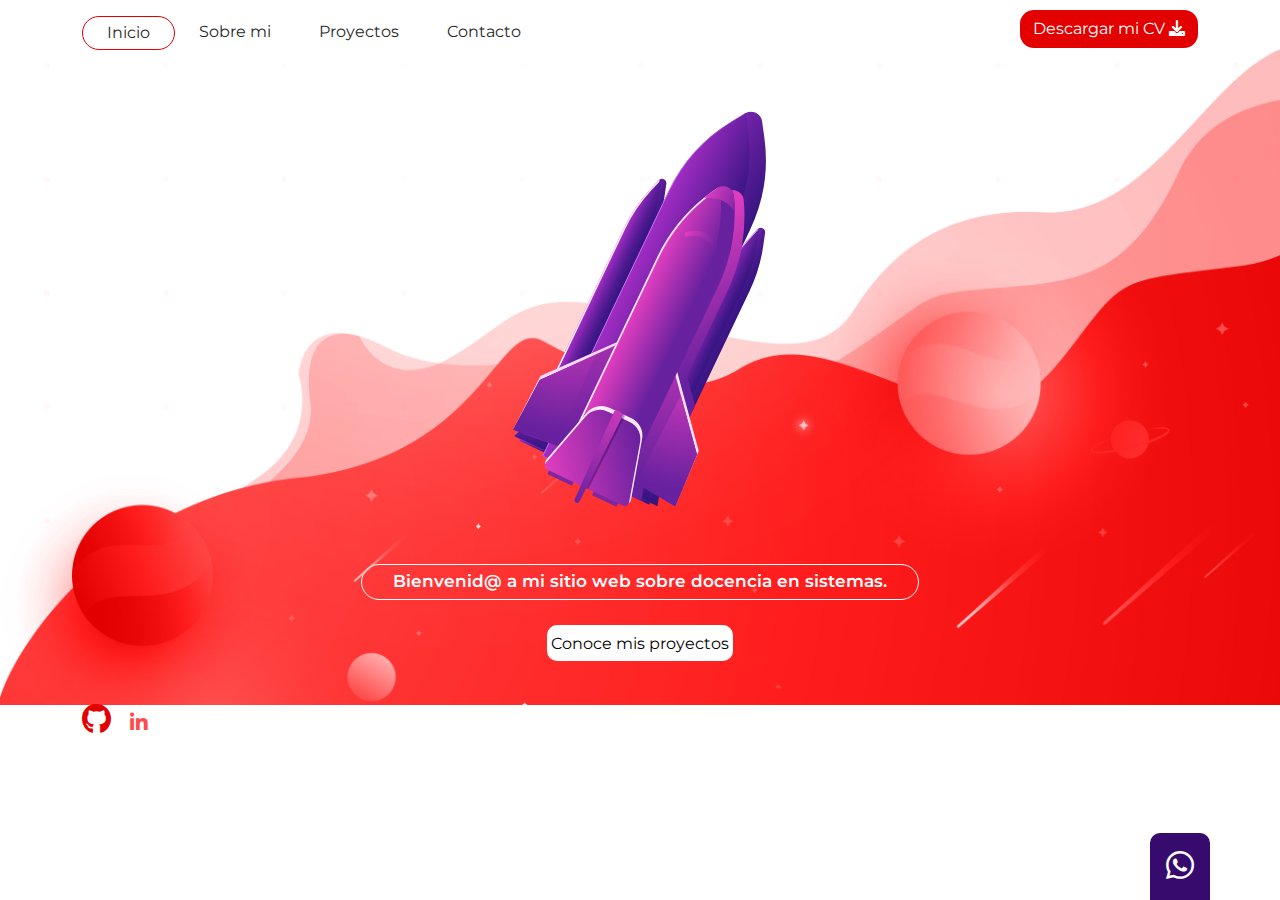
<file: index.html>
<!DOCTYPE html>
<html lang="es">

<head>
    <meta charset="UTF-8">
    <meta http-equiv="X-UA-Compatible" content="IE=edge">
    <meta name="viewport" content="width=device-width, initial-scale=1.0">
    <link rel="stylesheet" href="css/bootstrap/css/bootstrap.min.css">
    <link rel="stylesheet" href="css/fontawesome/css/all.min.css">
    <link rel="stylesheet" href="css/fontawesome/css/fontawesome.min.css">
    <link href="https://fonts.googleapis.com/css?family=Montserrat:100,200,300,400,500,600,700,800,900&display=swap" rel="stylesheet">
    <link rel="stylesheet" href="css/estilos.css">
    <link rel="shortcut icon" href="images/favicon.ico" />
    <title>Proyectos</title>
</head>

<body id="inicio">
    <header>
        <nav class="navbar navbar-expand-md mb-4">
            <div class="container">
                <button class="navbar-toggler" type="button" data-bs-toggle="collapse" data-bs-target="#navbarCollapse" aria-controls="navbarCollapse" aria-expanded="false" aria-label="Toggle navigation">
                    <i class="fas fa-bars"></i>
                </button>
                <div class="collapse navbar-collapse" id="navbarCollapse">
                    <ul class="navbar-nav me-auto mb-2 mb-md-0 mt-2">
                        <li class="nav-item">
                            <a class="nav-link  px-4 py-1 active" aria-current="page" href="index.html">Inicio</a>
                        </li>
                        <li class="nav-item">
                            <a class="nav-link  px-4 py-1 " href="sobre-mi.html">Sobre mi</a>
                        </li>
                        <li class="nav-item">
                            <a class="nav-link  px-4 py-1 " href="proyectos.html">Proyectos</a>
                        </li>
                        <li class="nav-item">
                            <a class="nav-link  px-4 py-1 " href="contacto.html">Contacto</a>
                        </li>
                    </ul>
                    <div class="d-flex">
                        <a class="btn btn-rojo">Descargar mi CV <i class="fa-solid fa-download"></i></a>
                    </div>
                </div>
            </div>
        </nav>
    </header>
    <main class="container">
        <div class="row">
            <div class="col-12 mt-4 text-center div-cohete">
                <a href="proyectos.html"><img src="images/cohete.svg" height="410px" class="cohete"></a>
            </div>
        </div>
        <div class="row">
            <div class="col-12 col-sm-6 my-4 mt-sm-5 text-center offset-sm-3 mb-3">
                <div class="input-home">
                    <p class="p-1">Bienvenid@ a mi sitio web sobre docencia en sistemas.</p>
                </div>
            </div>
        </div>
        <div class="row">
            <div class="col-12 text-center">
                <a href="proyectos.html" style="color: black;" class="bt">Conoce mis proyectos</a>
            </div>
        </div>
    </main>
    <footer class="container">
        <div class="row mt-5 pb-3">
            <div class="col-12 col-sm-3 text-center text-sm-start">
                <a href="https://github.com" target="_blank" title="Github"><i class="fab fa-github"></i></a>
                <a href="https://www.linkedin.com/in/gustavo-mendez-010985201/" target="_blank" title="Linkedin"><i class="fab fa-linkedin-in"></i></a>
            </div>
            <div class="col-12 col-sm-3 text-center text-sm-start pt-2 p-sm-0">
                Sponsor <a href="https://depcsuite.com" target="_blank" title="DEPCSUITE">DePC Suite</a>
            </div>
            <div class="col-12 col-sm-3 text-sm-start  pt-2 p-sm-0">
                <a href="mailto: gustavofranco017@gmail.com">Info: gustavofranco017@gmail.com</a>
            </div>
        </div>
    </footer>
    <div class="whatsapp pt-3 pb-3 px-3">
        <a href="https://api.whatsapp.com/send?phone=541132015041" title="Whatsapp">
            <i class="fa-brands fa-whatsapp"></i></a>
    </div>
    <script src="css/bootstrap/js/bootstrap.bundle.min.js"></script>
</body>
</file>
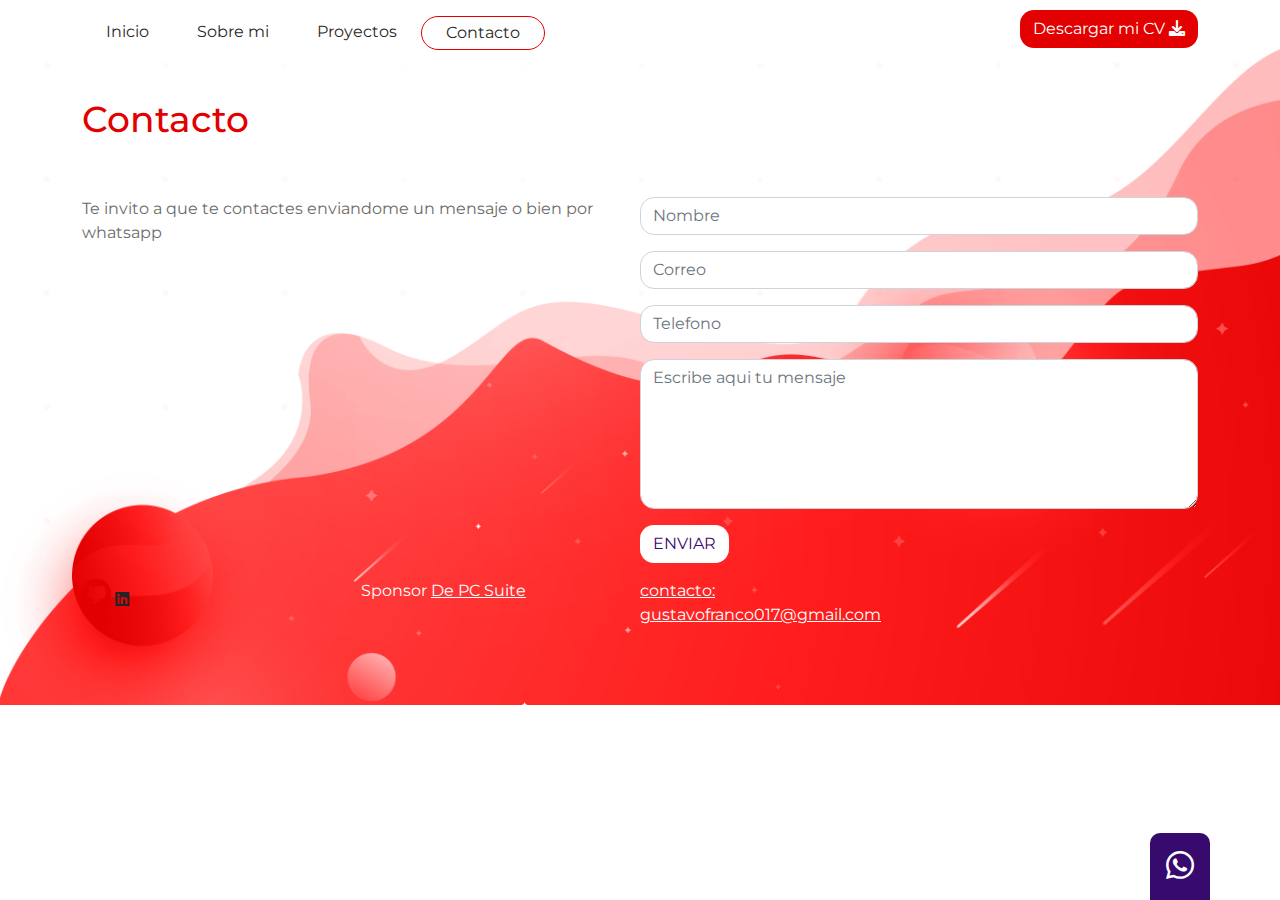
<file: contacto.html>
<!DOCTYPE html>
<html lang="es">

<head>
    <meta charset="UTF-8">
    <meta http-equiv="X-UA-Compatible" content="IE=edge">
    <meta name="viewport" content="width=device-width, initial-scale=1.0">
    <title>Contacto</title>
    <link rel="stylesheet" href="css/fontawesome/css/all.min.css">
    <link rel="stylesheet" href="css/fontawesome/css/fontawesome.min.css">
    <link rel="stylesheet" href="css/bootstrap/css/bootstrap.min.css">
    <script src="css/bootstrap/js/bootstrap.bundle.min.js"></script>
    <link rel="stylesheet" href="css/estilos.css">
</head>

<body id="contacto">
    <header>
        <nav class="navbar navbar-expand-md mb-4">
            <div class="container">
                <button class="navbar-toggler" type="button" data-bs-toggle="collapse" data-bs-target="#navbarCollapse"
                    aria-controls="navbarCollapse" aria-expanded="false" aria-label="Toggle navigation">
                    <i class="fa-solid fa-bars"></i>
                </button>
                <div class="collapse navbar-collapse" id="navbarCollapse">
                    <ul class="navbar-nav me-auto mb-2 mb-md-0 mt-2">
                        <li class="nav-item">
                            <a class="nav-link  px-4 py-1" aria-current="page" href="index.html">Inicio</a>
                        </li>
                        <li class="nav-item">
                            <a class="nav-link  px-4 py-1" href="sobre-mi.html">Sobre mi</a>
                        </li>
                        <li class="nav-item">
                            <a class="nav-link  px-4 py-1" href="proyectos.html">Proyectos</a>
                        </li>
                        <li class="nav-item">
                            <a class="nav-link  px-4 py-1 active" href="contacto.html">Contacto</a>
                        </li>
                    </ul>
                    <div class="d-flex">
                        <a class="btn btn-rojo">Descargar mi CV <i class="fa-solid fa-download"></i></a>
                    </div>
                </div>
            </div>
        </nav>
    </header>
    <main class="container">
        <div class="row">
            <div class="col-12 pt-3 pb-5">
                <h1>Contacto</h1>
            </div>
            <div class="row">
                <div class="col-12 col-sm-6">
                    <p>Te invito a que te contactes enviandome un mensaje o bien por whatsapp</p>
                </div>
                <div class="col-12 col-sm-6">
                    <form action="" method="post">
                        <div class="mb-3">
                            <input type="text" name="txtNombre" id="txtNombre" placeholder="Nombre"
                                class="form-control">
                        </div>
                        <div class="mb-3">
                            <input type="email" name="txtCorreo" id="txtCorreo" placeholder="Correo"
                                class="form-control">
                        </div>
                        <div class="mb-3">
                            <input type="tel" name="txtTelefono" id="txtTelefono" placeholder="Telefono"
                                class="form-control">
                        </div>
                        <div class="mb-3">
                            <textarea name="txtMensaje" id="txtMensaje" placeholder="Escribe aqui tu mensaje"
                                class="form-control"></textarea>
                        </div>
                        <div class="mb-3">
                            <button type="submit" id="btnEnviar" name="btnEnviar" class="btn btn-blanco">ENVIAR</button>
                        </div>
                    </form>

                </div>
            </div>
        </div>
    </main>
    <footer class="container">
        <div class="row">
            <div class="col-3">
                <i class="fa-brands fa-github"></i>
                <i class="fa-brands fa-linkedin"></i>
            </div>
            <div class="col-12 col-sm-3">Sponsor <a href="https://depcsuite.com">De PC Suite</a></div>
            <div class="col-12 col-sm-3"><a href="mailto:gustavofranco017@gmail.com">contacto: gustavofranco017@gmail.com</a></div>
        </div>           
    </footer>
    <div class="whatsapp pt-3 pb-3 px-3">
        <a href="https://api.whatsapp.com/send?phone=541132015041">
        <i class="fa-brands fa-whatsapp"></i></a>
    </div>
</body>

</html>
</file>
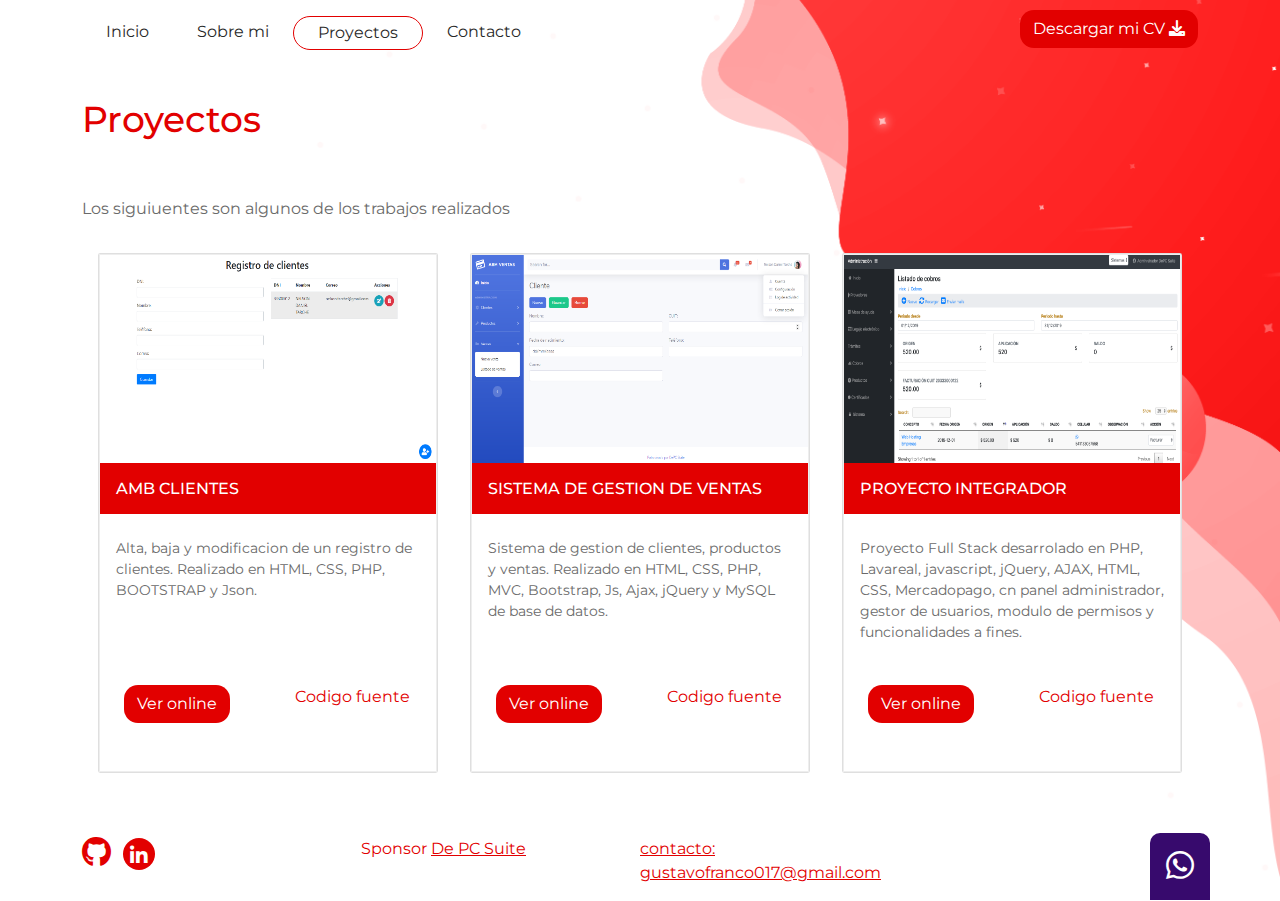
<file: proyectos.html>
<!DOCTYPE html>
<html lang="es">

<head>
    <meta charset="UTF-8">
    <meta http-equiv="X-UA-Compatible" content="IE=edge">
    <meta name="viewport" content="width=device-width, initial-scale=1.0">
    <title>Proyectos</title>
    <link rel="stylesheet" href="css/fontawesome/css/all.min.css">
    <link rel="stylesheet" href="css/fontawesome/css/fontawesome.min.css">
    <link rel="stylesheet" href="css/bootstrap/css/bootstrap.min.css">
    <script src="css/bootstrap/js/bootstrap.bundle.min.js"></script>
    <link rel="stylesheet" href="css/estilos.css">
</head>
<body id="proyectos">
    <header>
        <nav class="navbar navbar-expand-md mb-4">
            <div class="container">
                <button class="navbar-toggler" type="button" data-bs-toggle="collapse" data-bs-target="#navbarCollapse" aria-controls="navbarCollapse" aria-expanded="false" aria-label="Toggle navigation">
                    <i class="fas fa-bars"></i>
                </button>
                <div class="collapse navbar-collapse" id="navbarCollapse">
                    <ul class="navbar-nav me-auto mb-2 mb-md-0 mt-2">
                        <li class="nav-item">
                            <a class="nav-link  px-4 py-1 " aria-current="page" href="index.html">Inicio</a>
                        </li>
                        <li class="nav-item">
                            <a class="nav-link  px-4 py-1 " href="sobre-mi.html">Sobre mi</a>
                        </li>
                        <li class="nav-item">
                            <a class="nav-link  px-4 py-1  active" href="proyectos.html">Proyectos</a>
                        </li>
                        <li class="nav-item">
                            <a class="nav-link  px-4 py-1 " href="contacto.html">Contacto</a>
                        </li>
                    </ul>
                    <div class="d-flex">
                        <a class="btn btn-rojo">Descargar mi CV <i class="fa-solid fa-download"></i></a>
                    </div>
                </div>
            </div>
        </nav>
    </header>
    <main class="container">
        <div class="row">
            <div class="col-12 pt-3 pb-5">
                <h1>Proyectos</h1>
            </div>
        </div>
        <div class="row">
            <div class="col-12">
                <p>Los siguiuentes son algunos de los trabajos realizados</p>
            </div>
        </div>
        <div class="row">
            <div class="col-12 col-sm-4 p-3">
                <div class="row card">
                    <div class="proyecto">
                        <img src="images/abmclientes.png" alt="AMB Clientes" class="img-fluid">
                        <h2 class="p-3 d-block">AMB clientes</h2>
                        <p class="p-3 pb-5 d-block">Alta, baja y modificacion de un registro de clientes. Realizado en HTML,
                            CSS, PHP, BOOTSTRAP y Json.</p>
                        <div class="row py-5">
                            <div class="col-6 ps-4">
                                <a href="" target="_blank" class="btn btn-rojo">Ver online</a>
                            </div>
                            <div class="col-6 text-center">
                                <a href="" target="_black">Codigo fuente</a>
                            </div>
                        </div>
                    </div>
                </div>
            </div>
            <div class="col-12 col-sm-4 p-3">
                <div class="row card">
                    <div class="proyecto">
                        <img src="images/abmventas.png" alt="AMB Clientes" class="img-fluid">
                        <h2 class="p-3 d-block">Sistema de gestion de ventas</h2>
                        <p class="p-3 pb-5 d-block">Sistema de gestion de clientes, productos y ventas. Realizado en HTML,
                            CSS, PHP, MVC, Bootstrap, Js, Ajax, jQuery y MySQL de base de datos.</p>
                        <div class="row py-5">
                            <div class="col-6 ps-4">
                                <a href="" target="_blank" class="btn btn-rojo">Ver online</a>
                            </div>
                            <div class="col-6 text-center">
                                <a href="" target="_black">Codigo fuente</a>
                            </div>
                        </div>
                    </div>
                </div>
            </div>
            <div class="col-12 col-sm-4 p-3">
                <div class="row card">
                    <div class="proyecto">
                        <img src="images/proyecto-integrador.png" alt="AMB Clientes" class="img-fluid">
                            <h2 class="p-3 d-block">Proyecto integrador</h2>
                        <p class="p-3 pb-5 d-block">Proyecto Full Stack desarrolado en PHP, Lavareal, javascript, jQuery,
                            AJAX, HTML, CSS, Mercadopago, cn panel administrador, gestor de usuarios, modulo de permisos y
                            funcionalidades a fines. </p>
                        <div class="row py-5">
                            <div class="col-6 ps-4">
                                <a href="" target="_blank" class="btn btn-rojo">Ver online</a>
                            </div>
                            <div class="col-6 text-center">
                                <a href="" target="_black">Codigo fuente</a>
                            </div>
                        </div>
                    </div>
                </div>
            </div>
        </div>
    </main>
    <footer class="container">
        <div class="row mt-5 pb-3">
            <div class="col-12 col-sm-3 text-center text-sm-start">
                <a href="https://github.com" target="_blank" title="Github"><i class="fab fa-github"></i></a>
                <a href="https://www.linkedin.com/in/nelson-daniel-tarche/" target="_blank" title="Linkedin-in"><i class="fab fa-linkedin-in"></i></a>
            </div>
            <div class="col-3">Sponsor <a href="https://depcsuite.com">De PC Suite</a></div>
            <div class="col-3"><a href="mailto:gustavofranco017@gmail.com">contacto: gustavofranco017@gmail.com</a></div>
        </div>
    </footer>
    <div class="whatsapp pt-3 pb-3 px-3">
        <a href="https://api.whatsapp.com/send?phone=541132015041">
            <i class="fa-brands fa-whatsapp"></i>
        </a>
    </div>
</body>
</html>
</file>
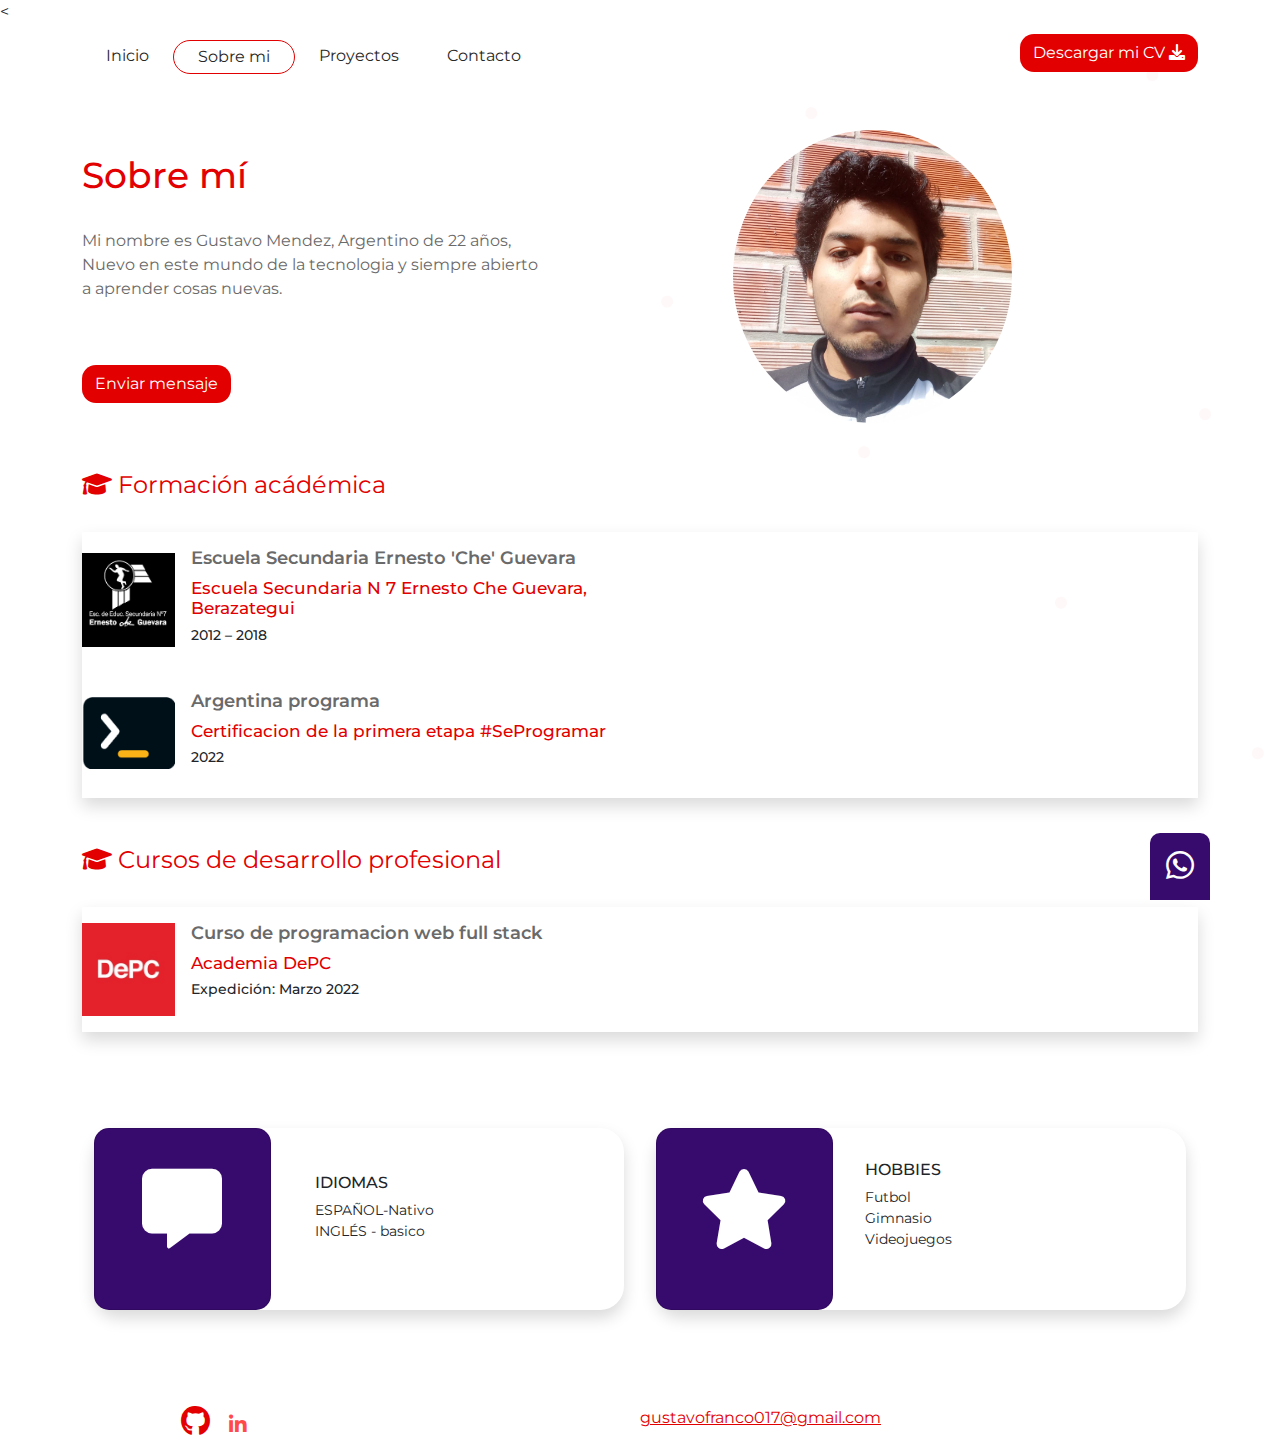
<file: sobre-mi.html>
<!DOCTYPE html>
<html lang="es">

<head>
    <meta charset="UTF-8">
    <meta http-equiv="X-UA-Compatible" content="IE=edge">
    <meta name="viewport" content="width=device-width, initial-scale=1.0">
    <link rel="stylesheet" href="css/bootstrap/css/bootstrap.min.css">
    <link rel="stylesheet" href="css/fontawesome/css/all.min.css">
    <link rel="stylesheet" href="css/fontawesome/css/fontawesome.min.css">
    <link href="https://fonts.googleapis.com/css?family=Montserrat:100,200,300,400,500,600,700,800,900&display=swap" rel="stylesheet">
    <link rel="stylesheet" href="css/estilos.css">
    <link rel="shortcut icon" href="images/favicon.ico" type="image/x-icon">
    <title>Proyectos</title>
</head>

<body id="sobre-mi">
    <<header>
        <nav class="navbar navbar-expand-md mb-4">
            <div class="container">
                <button class="navbar-toggler" type="button" data-bs-toggle="collapse" data-bs-target="#navbarCollapse" aria-controls="navbarCollapse" aria-expanded="false" aria-label="Toggle navigation">
                    <i class="fas fa-bars"></i>
                </button>
                <div class="collapse navbar-collapse" id="navbarCollapse">
                    <ul class="navbar-nav me-auto mb-2 mb-md-0 mt-2">
                        <li class="nav-item">
                            <a class="nav-link  px-4 py-1 " aria-current="page" href="index.html">Inicio</a>
                        </li>
                        <li class="nav-item">
                            <a class="nav-link  px-4 py-1 active" href="sobre-mi.html">Sobre mi</a>
                        </li>
                        <li class="nav-item">
                            <a class="nav-link  px-4 py-1 " href="proyectos.html">Proyectos</a>
                        </li>
                        <li class="nav-item">
                            <a class="nav-link  px-4 py-1 " href="contacto.html">Contacto</a>
                        </li>
                    </ul>
                    <div class="d-flex">
                        <a class="btn btn-rojo">Descargar mi CV <i class="fa-solid fa-download"></i></a>
                    </div>
                </div>
            </div>
        </nav>
    </header>
    <main>
        <div class="container">
            <div class="row">
                <div class="col-sm-5 col-12 mt-4">
                    <h1 class="mt-sm-4 pb-sm-4">Sobre mí</h1>
                    <p class="pb-sm-5">Mi nombre es Gustavo Mendez, Argentino de 22 años, Nuevo en este mundo de la tecnologia y  siempre abierto a aprender cosas nuevas.</p>
                    <a href="contacto.html" class="btn btn-rojo">Enviar mensaje</a>

                </div>
                <div class="col-sm-3 col-12 mt-4 offset-sm-2">
                    <img src="images/gustavo.jpg" style="border-radius: 50%;" alt="" title="Gustavo Mendez" class="img-fluid img-circle">
                </div>
            </div>
        </div>

        <section id="formacion" class="container">
            <div class="row">
                <div class="col-12 pt-5 pb-4">
                    <h2 style="font-weight: 400;
    font-size: 24px;
    color: #E20000;"><i class="fas fa-graduation-cap"></i> Formación acádémica</h2>
                </div>
            </div>
            <div class="row shadow">
                <div class="col-12 col-sm-6">
                    <div class="row h3">
                        <div class="col-2 py-3 my-auto d-none d-sm-block">
                            <img src="images/ernesto.png" class="img-fluid baw" title="Ernesto Che Guevara">
                        </div>
                        <div class="col-12- col-sm-10 p-3">
                            <h3 style="    color: #6A6A6A;font-size: 18px;font-weight: 600;">Escuela Secundaria Ernesto 'Che' Guevara</h3>
                            <h4 style="    color: #E20000;
                            font-size: 17px;">Escuela Secundaria N 7 Ernesto Che Guevara, Berazategui </h4>
                            <h5 style=" font-size: 14px;">2012 – 2018</h5>
                        </div>
                    </div>
                    <div class="row h3">
                        <div class="col-2 py-3 my-auto d-none d-sm-block">
                            <img src="images/arg programa.png" class="img-fluid baw" title="Argentina programa">
                        </div>
                        <div class="col-12- col-sm-10 p-3">
                            <h3 style="    color: #6A6A6A;font-size: 18px;font-weight: 600;">Argentina programa</h3>
                            <h4 style="    color: #E20000;
                            font-size: 17px;">Certificacion de la primera etapa #SeProgramar </h4>
                            <h5 style=" font-size: 14px;">2022</h5>
                        </div>
                    </div>
                </div>
            </div>
            </div>
        </section>
        <section id="formacion" class="container mb-5">
            <div class="row">
                <div class="col-12 pt-5 pb-4">
                    <h2 style="font-weight: 400;font-size: 24px; color: #E20000;"><i class="fas fa-graduation-cap"></i> Cursos de desarrollo profesional</h2>
                </div>
            </div>
            <div class="row shadow">
                <div class="col-12 col-sm-6">
                    <div class="row">
                        <div class="col-2 py-3 my-auto d-none d-sm-block">
                            <img src="images/pc.jfif" class="img-fluid baw" title="depcsuite">
                        </div>
                        <div class="col-12- col-sm-10 p-3">
                            <h3 style="color: #6A6A6A;font-size: 18px;font-weight: 600;">Curso de programacion web full stack</h3>
                            <h4 style="color: #E20000;
                            font-size: 17px;">Academia DePC</h4>
                            <h5 style="font-size: 14px;">Expedición: Marzo 2022</h5>
                        </div>
                    </div>
                </div>
            </div>
        </section>
        <section id="idiomas">
            <div class="container">
                <div class="row py-5 mx-0">
                    <div class=" col-sm-6 col-12 pb-3 pb-sm-0" style="--bs-gutter-x: 1.5rem;">
                    <div class="row mr-sm-1 bg-white card-idioma shadow me-sm-1" style="border-radius: 1.50rem;">
                        <div class="col-4 text-center card" style="background-color: #370A6D;border-radius: 15px;height: 182px;padding: 40px 0;">
                            <i class="fas fa-comment-alt" style="font-size: 80px;color: white;"></i>
                        </div>
                        <div class="col-8" style="padding: 2.8rem!important">
                            <h2 style="font-size: 16px;">IDIOMAS</h2>
                            <ul style="list-style-type: none;font-size: 14px;padding:0px">
                                <li>ESPAÑOL-Nativo</li>
                                <li>INGLÉS - basico </li>
                            </ul>
                        </div>
                    </div>
                </div>
                <div class="col-sm-6 col-12" style="--bs-gutter-x: 1.5rem;">
                    <div class="row ml-sm-1 bg-white card-idioma shadow ms-sm-1" style="border-radius: 1.50rem;">
                        <div class="col-4 text-center card" style="background-color: #370A6D;border-radius: 15px;height: 182px;padding: 40px 0;">
                            <i class="fas fa-star" style="font-size: 80px;color: white;"></i>
                        </div>
                        <div class="col-8" style="padding: 2rem">
                            <h2 style="font-size: 16px;">HOBBIES</h2>
                            <ul style="list-style-type: none;font-size:14px;padding:0px">
                                <li>Futbol</li>
                                <li>Gimnasio</li>
                                <li>Videojuegos</li>
                            </ul>
                        </div>
                    </div>
                </div>
            </div>
            </div>
        </section>
        </div>
    </main>
    <footer class="container">
        <div class="row mt-5 pb-3">
            <div class="col-12 col-sm-3 text-center">
                <a href="https://github.com" target="_blank" title="Github"><i class="fab fa-github"></i></a>
                <a href="https://www.linkedin.com/in/gustavo-mendez-010985201/" target="_blank" title="Linkedin"><i class="fab fa-linkedin-in"></i></a>
            </div>
            <div class="col-12 col-sm-3">Sponsor <a href="https://depcsuite.com"></a></div>
            <div class="col-12 col-sm-3"  ><a href="https://mail.google.com/mail/u/0/?fs=1&tf=cm&source=mailto&to=gustavofranco017@gmail.com">gustavofranco017@gmail.com</a></div>
        </div>
    </footer>
    <div class="whatsapp pt-3 pb-3 px-3">
        <a href="https://api.whatsapp.com/send?phone=541132015041">
            <i class="fa-brands fa-whatsapp"></i></a>
    </div>
</body>

</html>
</file>
<file: css/estilos.css>
@import url('https://fonts.googleapis.com/css2?family=Montserrat:ital,wght@0,100;0,200;0,300;0,400;0,500;0,600;0,700;0,800;0,900;1,100;1,200;1,300;1,400;1,500;1,600;1,700;1,800;1,900&display=swap');

body {
    font-family: 'Montserrat', sans-serif;
}

#contacto {
    background-image: url(../images/fondo-contacto.png);
    background-repeat: no-repeat;
    background-size: 100%;
}

#proyectos {
    background-image: url(../images/fondo-proyectos.png);
    background-repeat: no-repeat;
    background-size: 100%;
}

#sobre-mi {
    background-image: url(../images/fondo-proyectos.png);
}

#inicio {
    background-image: url(../images/fondo-contacto.png);
    background-repeat: no-repeat;
    background-size: 100%;
}
h1 {
    color: #E20000;
    font-size: 36px;
}
p {
    color: #6a6a6a;
    font-size: 16px;
}

.form-control {
    border-radius: 14px;
}

.btn-blanco {
    background-color: white;
    color: #370a6d;
}

.btn-blanco:hover {
    color: white;
    background-color: #370a6d;
}

.btn-rojo {
    background-color: #E20000;
    color: white !important
}

.bt {
    background-color: white;
    border-radius: 10px;
    padding: 0.550rem 0.25rem;
    text-decoration: none;
}

.bt:hover {
    background-color: #370a6d;
    color: white
}

.btn {
    border-radius: 14px;
}

.btn-rojo:hover {
    color: white;
    background-color: #370a6d;
    font-weight: 100;
}

.contacto footer .col-12 {
    width: 26%;
}

.inicio .col-12 {
    background-color: white;
}

.row {
    --bs-gutter-x: 0.0rem;
    --bs-gutter-y: 0;
    display: flex;
    flex-wrap: wrap;
    margin-top: calc(var(--bs-gutter-y) * -1);
}

.card {
    position: initial;
    display: flex;
    flex-direction: column;
    min-width: 0;
    word-wrap: break-word;
    background-color: #fff;
    background-clip: border-box;
    border: 1px solid rgba(0, 0, 0, .125);
    border-radius: 0.15rem;
}

textarea {
    height: 150px;
}

footer a {
    color: white;
}

footer .col-12 {
    color: white;
}

.mt-5 {
    margin-top: 3rem !important;
}

.whatsapp {
    position: fixed;
    right: 70px;
    background-color: #370a6d;
    border-top-left-radius: 10px;
    border-top-right-radius: 10px;
    bottom: 0px;
}

.fa,
.fab,
.fad,
.fal,
.far,
.fas {
    -moz-osx-font-smoothing: grayscale;
    -webkit-font-smoothing: antialiased;
    display: inline-block;
    font-style: normal;
    font-variant: normal;
    text-rendering: auto;
    line-height: 1;
}

.fa-whatsapp {
    font-size: 32px;
    color: white;
}

footer .fa-linkedin-in {
    color: #ff4a49;
    background-color: white;
    font-size: 20px;
    border: 0px;
    height: 32px;
    width: 32px;
    text-align: center;
    padding: 8px 0 0 0;
    border-radius: 80px;
    margin: 0 8px;
}

nav .active {
    border: 1px solid #E20000;
    border-radius: 25px;
}

nav .nav-link {
    color: #282828;
}
.proyecto h2 {
    font-size: 16px;
    color: white;
    text-transform: uppercase;
    background-color: #E20000;
}

.proyecto p {
    font-size: 14px;
}

.proyecto {
    border: 1px solid #eee;
    background-color: white;
}

.proyecto a {
    color: #E20000;
    text-decoration: none;
}

.proyecto img {
    height: 208px;
}

#proyectos .card p {
    height: 99px
}

#proyectos footer,
#proyectos footer a,
#sobre-mi footer,
#sobre-mi footer a {
    color: #E20000
}

#inicio footer .fa-github,
#contacto footer .fa-github,
#proyectos footer .fa-github,
#sobre-mi footer .fa-github {
    font-size: 30px;
    color: #E20000;
}

#contacto footer .fa-linkedin-in,
#proyectos footer .fa-linkedin-in {
    color: white;
    background-color: #E20000;
    font-size: 20px;
    border: 0px;
    height: 32px;
    width: 32px;
    text-align: center;
    padding: 8px 0 0 0;
    border-radius: 80px;
    margin: 0 8px;
}
.sobre-mi .py-5{
    padding-top: 3rem!important;
    padding-bottom: 3rem!important;
}
.p-1 {
    color: white;
    font-size: 17px;
    border: 1px solid white;
    border-radius: 50px;
    font-weight: 600;
}
@media (max-width: 550px) {

    #inicio,
    #contaco {
        background-image: url(../images/fondo-proyectos.png);
        background: repeat no-repeat;
        background-size: 100pc;
    }

    #inicio .input-home p {
        color: #E20000;
        border: 1px solid #E20000;


    }
}
</file>
